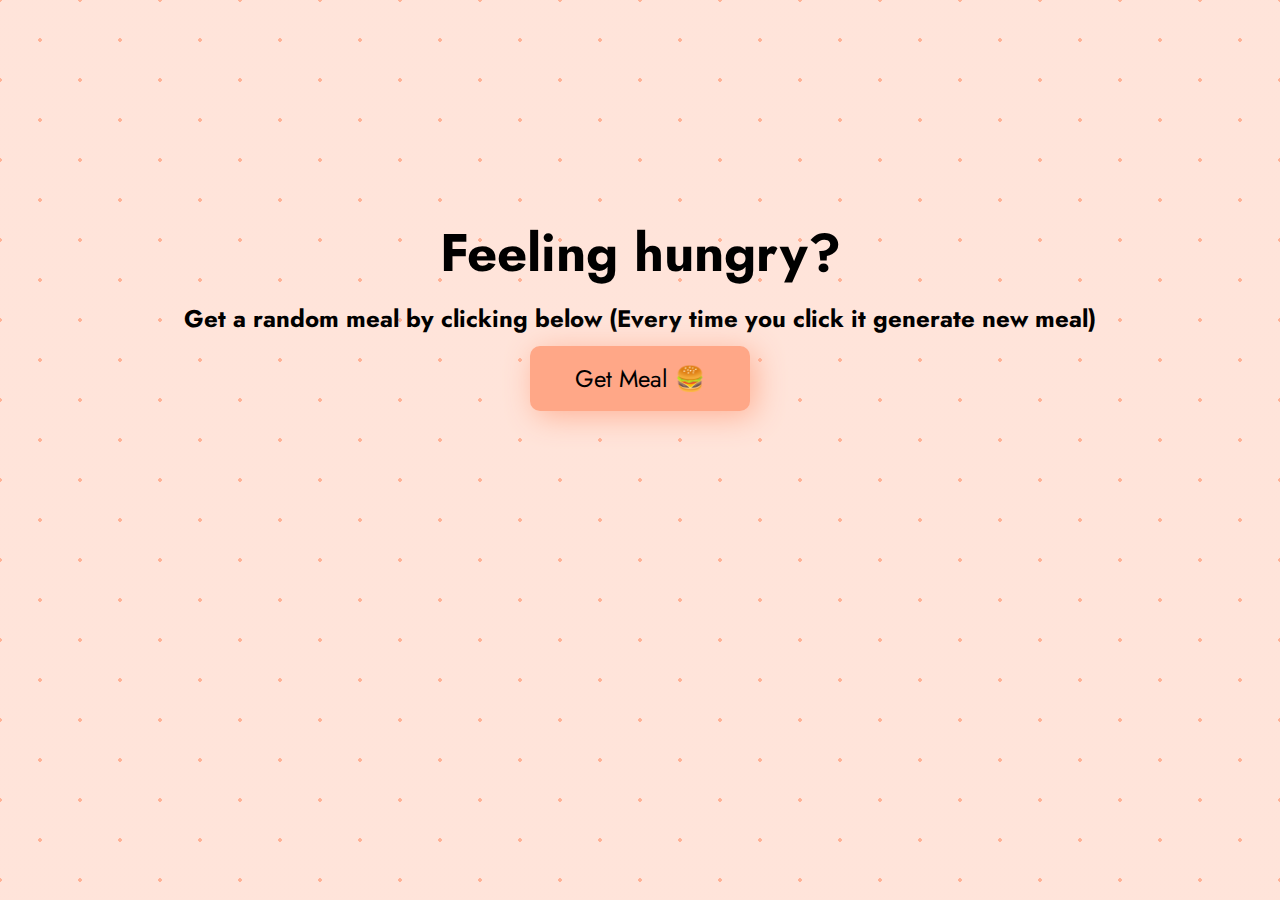
<file: dish.html>
<!DOCTYPE html>
<html lang="en">
  <head>
    <meta charset="UTF-8" />
    <meta http-equiv="X-UA-Compatible" content="IE=edge" />
    <meta name="viewport" content="width=device-width, initial-scale=1.0" />
    <title>Dish-Folio - Generate meal</title>
    <link rel="icon" type="image/x-icon" href="img/2.png">
    <link rel="stylesheet" href="dish.css" />
  </head>
  <body>
    <div class="container">
      <div class="row text-center">
        <h3>Feeling hungry?</h3>
        <h5>Get a random meal by clicking below (Every time you click it generate new meal)</h5>
        <button class="button-primary" id="get_meal">Get Meal 🍔</button>
      </div>
      <div id="meal" class="row meal"></div>
    </div>

    <script src="dish.js"></script>
  </body>
</html>
</file>
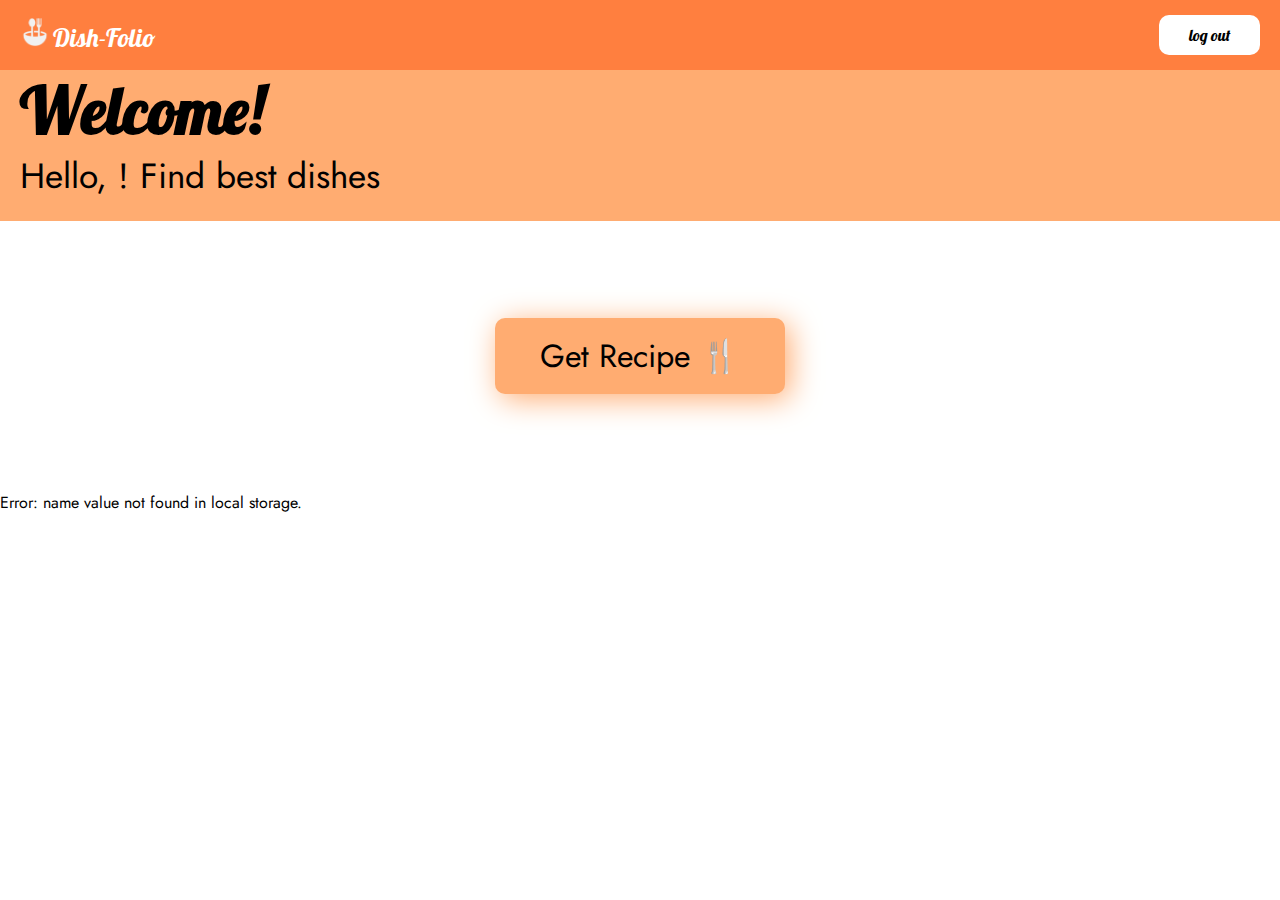
<file: home.html>
<!DOCTYPE html>
<html lang="en">
  <head>
    <meta charset="UTF-8" />
    <meta http-equiv="X-UA-Compatible" content="IE=edge" />
    <meta name="viewport" content="width=device-width, initial-scale=1.0" />
    <title>Dish-Folio</title>
    <link rel="icon" type="image/x-icon" href="img/2.png">
    <link rel="stylesheet" href="navbar.css" />
    <style>
      @import url("https://fonts.googleapis.com/css2?family=Jost&display=swap");
      p {
        font-family: "Jost", sans-serif;
      }
      span {
        font-family: "Jost", sans-serif;
        font-weight: 700;
      }

   
      .con {
        background-color: #ffac71;
        margin-top: -20px;
        padding: 20px;
      }
      .btn {
        display: flex;
        justify-content: center;
        align-items: center;
        height: 30vh;
      }
      input[type='button']{
        font-family: "Jost", sans-serif;
        padding: 15px 45px;
        font-size: 2rem;
        border: none;
        background-color: #ffac71;
        border-radius: 10px;
        cursor: pointer;
        box-shadow: 5px 5px 30px #ffac71;
        transition: all 0.4s;
      }
      input:hover {
        color: rgb(43, 43, 43);
        box-shadow: 5px 5px 40px #d08652;
        padding: 17px 47px;
      }
    </style>
  </head>
  <body>
    <nav class="navbar">
      <div class="navbar-header">
        <div class="ano">
            <img src="img/2.png" height="30px">

          <a
            href="home.html"
            style="color: #ffffff; font-size: 1.6rem; text-decoration: none"
            >Dish-Folio</a
          >
        </div>
        <div class="ano2">
          <button type="button" class="navbar-toggle" id="navbar-toggle">
            <span class="icon-bar"></span>
            <span class="icon-bar"></span>
            <span class="icon-bar"></span>
          </button>
        </div>
      </div>
      <div class="navbar-menu" id="navbar-menu">
        <ul class="navbar-nav">
          <li class="nav-item">
            <a id="logout" onclick="logOut()" href="signup.html">log out</a>
          </li>
        </ul>
      </div>
    </nav>
    <div class="con">
      <h1 style="font-size: 4rem">Welcome!</h1>
      <p style="font-size: 2.2em">
        Hello, <span id="name"></span>! Find best dishes
      </p>
    </div>
    
    <div class="btn">
    <a href="dish.html"><input type="button" value="Get Recipe 🍴"></a>
</div>

    <script>
      // Retrieve the name value from local storage
      const name = localStorage.getItem("name");

      // Check if the name value is null or undefined
      if (name) {
        // If the name value is not null or undefined, display the personalized greeting
        const nameElement = document.getElementById("name");
        nameElement.textContent = name;
      } else {
        // If the name value is null or undefined, display an error message
        const errorElement = document.createElement("p");
        errorElement.textContent =
          "Error: name value not found in local storage.";
        document.body.appendChild(errorElement);
      }

      // Function to log out the user by clearing the name value from local storage
      function logOut() {
        localStorage.removeItem("name");
        window.location.href = "index.html"; // Redirect the user to the sign-up page
      }

   
    </script>
  </body>
</html>
</file>
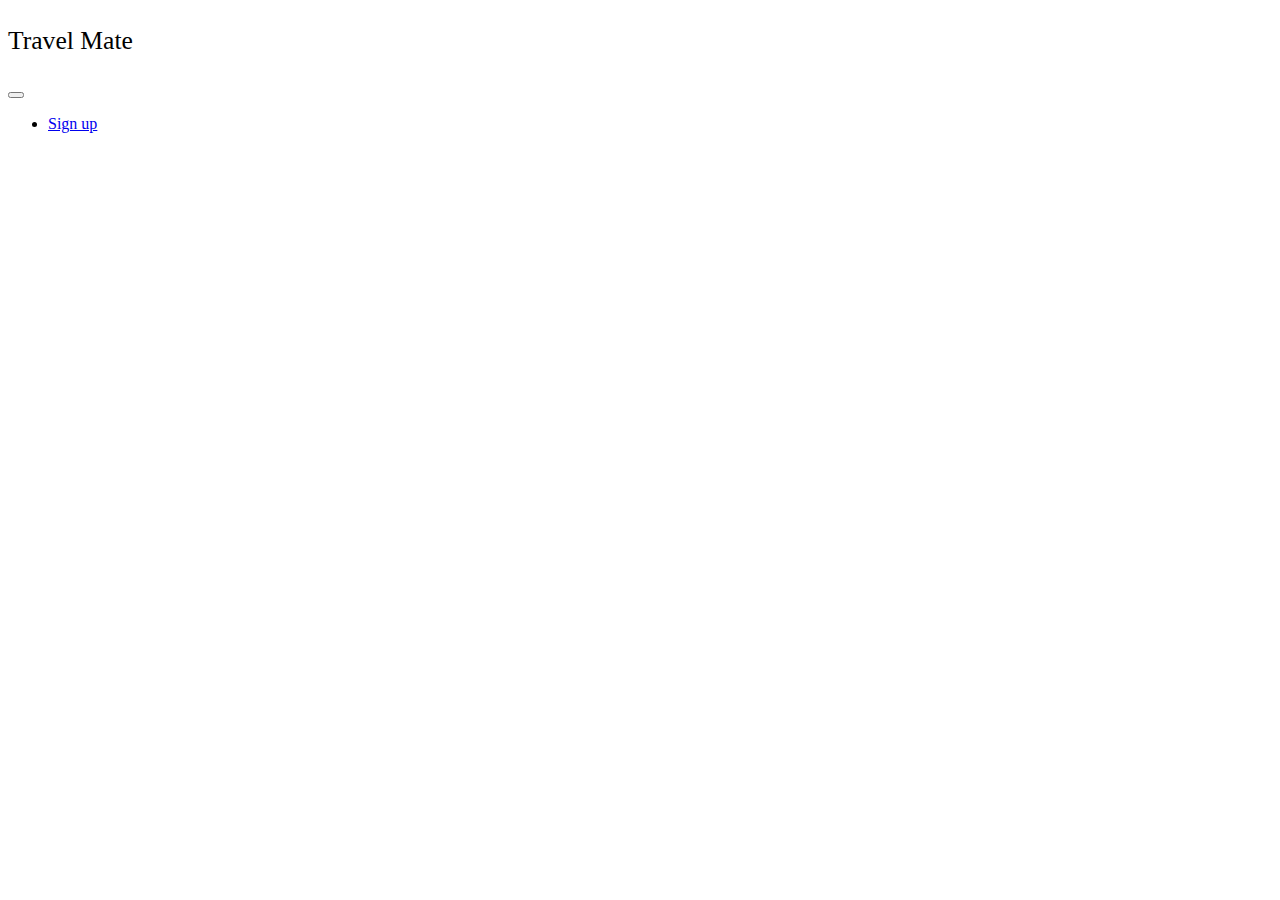
<file: navbar.html>
<!DOCTYPE html>
<html lang="en">
  <head>
    <meta charset="UTF-8" />
    <meta http-equiv="X-UA-Compatible" content="IE=edge" />
    <meta name="viewport" content="width=device-width, initial-scale=1.0" />
    <title>Dish-Folio</title>
    <style>
    
    </style>
  </head>
  <body>
    <nav class="navbar">
      <div class="navbar-header">
        <div class="ano">
          <p style="font-size: 1.6rem">Travel Mate</p>
        </div>
        <div class="ano2">
          <button type="button" class="navbar-toggle" id="navbar-toggle">
            <span class="icon-bar"></span>
            <span class="icon-bar"></span>
            <span class="icon-bar"></span>
          </button>
        </div>
      </div>
      <div class="navbar-menu" id="navbar-menu">
        <ul class="navbar-nav">
          <li class="nav-item"><a href="signup.html">Sign up</a></li>
        </ul>
      </div>
    </nav>
  </body>
</html>
</file>
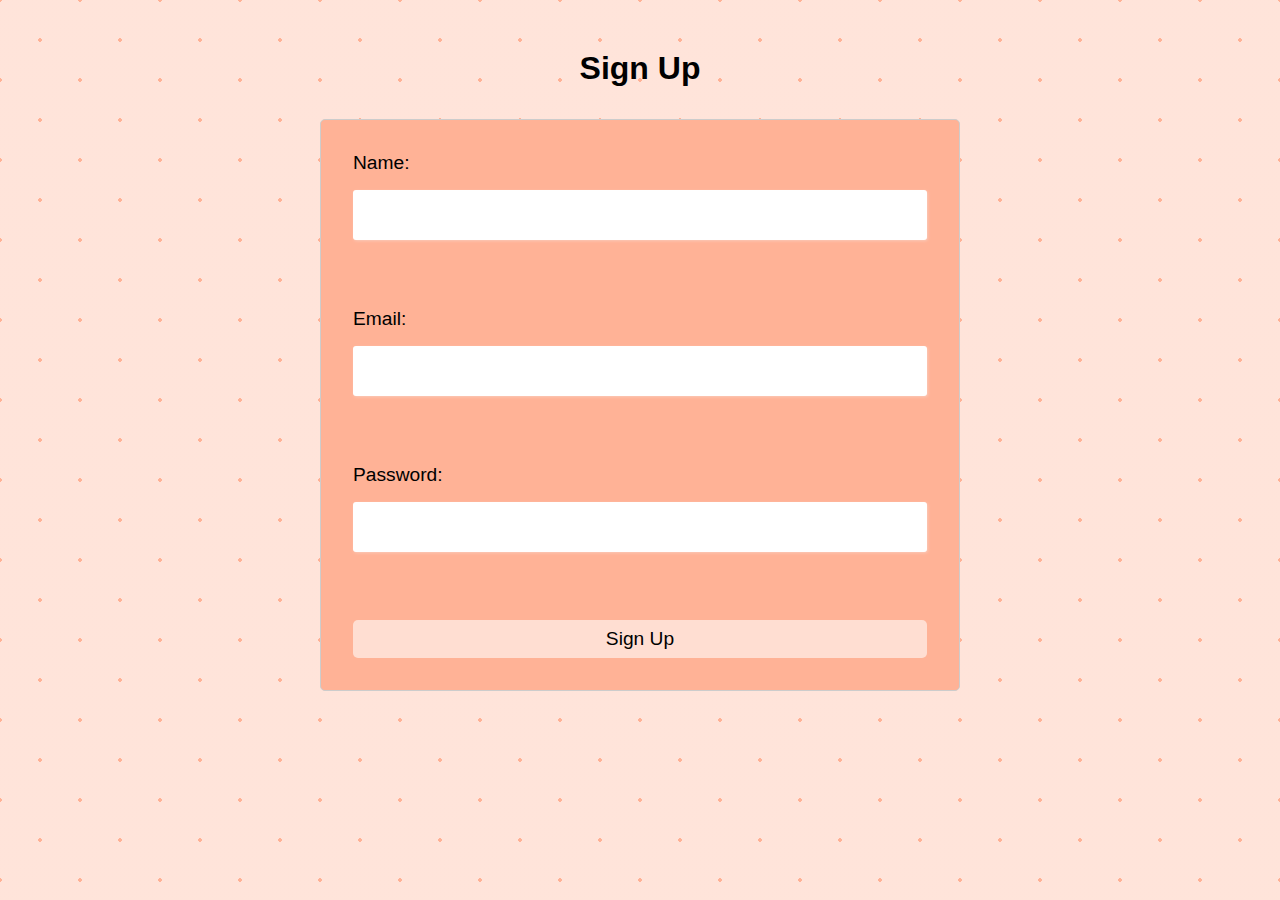
<file: signup.html>
<!DOCTYPE html>
<html lang="en">
  <head>
    <meta charset="UTF-8" />
    <meta http-equiv="X-UA-Compatible" content="IE=edge" />
    <meta name="viewport" content="width=device-width, initial-scale=1.0" />
    <title>Dish-Folio</title>
    <link rel="icon" type="image/x-icon" href="img/2.png">
    <style>
      * {
        box-sizing: border-box;
        margin: 0;
        padding: 0;
      }

      body {
        font-family: sans-serif;
        display: flex;
        justify-content: center;
        align-items: center;
        flex-direction: column;
        background-image:  radial-gradient(rgb(255, 178, 150) 2px, transparent 2px), radial-gradient(rgb(255, 178, 150) 2px, rgba(255, 178, 150, 0.354) 2px);
background-size: 80px 80px;
background-position: 0 0,40px 40px;
      }

      /* .container {
        display: flex;
        flex-direction: column;
        justify-content: center;
        align-items: center;
        height: 100vh;
      } */

      h1 {
        font-size: 2rem;
        margin-bottom: 2rem;
      }

      form {
        display: flex;
        flex-direction: column;
        gap: 1rem;
        padding: 2rem;
        border: 1px solid #ccc;
        border-radius: 5px;
        background-color: rgb(255, 178, 150);
      }

      label {
        font-size: 1.2rem;
      }

      input {
        /* padding: 1rem; */
        height: 50px;
        outline: none;
        border-radius: 3px;
        border: none;
        box-shadow: 1px 1px 3px rgb(250, 202, 184);
      }

      button {
        padding: 0.5rem 1rem;
        border-radius: 5px;
        border: none;
        background-color: rgb(255, 222, 210);
        color: #000000;
        font-size: 1.2rem;
        cursor: pointer;
        transition: all 1s;
      }

      button:hover {
        background-color: rgb(231, 130, 94);
      }

      @media (min-width: 480px) {
        .container {
          height: auto;
        }
        form {
          width: 50%;
        }
      }
    </style>
  </head>
  <body>
    <h1 style="text-align: center; margin-top: 50px;">Sign Up</h1>
    <form>
      <label for="name">Name:</label>
      <input type="text" id="name" name="name" /><br /><br />
      <label for="email">Email:</label>
      <input type="email" id="email" name="email" /><br /><br />
      <label for="password">Password:</label>
      <input type="password" id="password" name="password" /><br /><br />
      <button type="submit">Sign Up</button>
    </form>

    <script>
      // Get form element
      const form = document.querySelector("form");

      // Listen for form submission
      form.addEventListener("submit", function (event) {
        // Prevent form from submitting
        event.preventDefault();

        // Get user data from form
        const name = document.querySelector("#name").value;
        const email = document.querySelector("#email").value;
        const password = document.querySelector("#password").value;

        // Store user data in localStorage
        localStorage.setItem("name", name);
        localStorage.setItem("email", email);
        localStorage.setItem("password", password);

        // Redirect to greeting page
        window.location.href = "home.html";
      });

      // Get user data from localStorage
      const name = localStorage.getItem("name");
      const email = localStorage.getItem("email");

      // Greet user
      const greeting = document.querySelector("#greeting");
      greeting.textContent = `Welcome, ${name}! Your email address is ${email}.`;

      // Clear localStorage when user logs out
      const logoutButton = document.querySelector("#logout");
      logoutButton.addEventListener("click", function () {
        localStorage.clear();
      });
    </script>
  </body>
</html>
</file>
<file: dish.css>
@import url("https://fonts.googleapis.com/css2?family=Jost&display=swap");

* {
    box-sizing: border-box;
        font-family: "Jost", sans-serif;
}

body {
    display: flex;
    flex-direction: column;
    justify-content: center;
    align-items: center;
    padding: 30px 0;
    min-height: 70vh;
  display: flex;
background-image:  radial-gradient(rgb(255, 178, 150) 2px, transparent 2px), radial-gradient(rgb(255, 178, 150) 2px, rgba(255, 178, 150, 0.354) 2px);
background-size: 80px 80px;
background-position: 0 0,40px 40px;
}

img {
    max-width: 70%;
    border-radius: 20px;
   
}

p {
    margin-bottom: 5px;
    font-size: 2em;
}

h3 {
    margin: 0;
    font-size: 3.3rem;
}

h5 {
    margin: 10px 0;
    font-size: 1.5em;
}

li {
    margin-bottom: 0;
}

.meal {
    margin: 20px 0;
}

.text-center {
    text-align: center;
}

.videoWrapper {
    position: relative;
    padding-bottom: 56.25%;
    padding-top: 25px;
    height: 0;
}

.videoWrapper iframe {
    position: absolute;
    top: 0;
    left: 0;
    width: 90%;
    height: 60%;
    border: none;
    border-radius: 20px;
}
button {
    padding: 15px 45px;
    font-size: 1.5em;
    background-color: rgb(255, 167, 135);
    border: none;
    border-radius: 10px;
    box-shadow: 5px 5px 30px rgb(255, 178, 150);
    cursor: pointer;
    transition: all 0.4s;
}
button:hover {
    box-shadow: 5px 5px 40px rgb(229, 132, 97);
    padding: 19px 49px;
}
</file>
<file: navbar.css>
@import url("https://fonts.googleapis.com/css2?family=Lobster&display=swap");

/*font-family: 'Lobster', cursive;*/
* {
    margin: 0px;
    padding: 0px;
    box-sizing: border-box;
    font-family: "Lobster", cursive;
}

/* imports*/

.navbar {
    display: flex;
    justify-content: space-between;
    align-items: center;
    /* background: linear-gradient(145deg, rgba(226,91,91,1) 1%, rgba(214,93,227,1) 100%); */
    background-color: #FF7F3F;
    color: #fff;
    height: 70px;
    padding: 15px 20px;
    position: sticky;
    top: 0;
    z-index: 1;
}

.navbar-brand {
    font-size: 1.5rem;
}

.navbar-nav {
    display: flex;
    list-style: none;
}

.nav-item {
    margin-left: 35px;
}

.nav-item a {
    color: #000000;
    background-color: rgb(255, 255, 255);
    text-decoration: none;
    /* border: solid; */
    padding: 10px 30px;
    border-radius: 10px;
    /* transition: background-color 0.7s ease;
transition: padding 0.5s ease-in-out; */
    transition: all 0.3s ease-in-out;
}

.nav-item a:hover {
    /* background:  rgb(119, 98, 255) ; */
    background-color: #ab5225;
    padding: 13px 40px;
    color: #fff;
    font-weight: 600;
}

button {
    display: none;
}

@media screen and (max-width: 700px) {
    .navbar-menu {
        display: none;
        position: relative;
        top: 140px;
        right: -13px;
        border-radius: 9px;
        width: 30%;
        background-color: #333;
        padding: 10px 20px;
    }

    .navbar-header {
        display: flex;
        justify-content: space-between;
    }

    .ano2 {
        position: absolute;
        right: 17px;
    }

    .navbar-nav {
        display: flex;
        flex-direction: column;
    }

    .navbar-menu.active {
        display: block;
    }

    .navbar-toggle {
        display: block;
        background-color: transparent;
        border: none;
        cursor: pointer;
        margin-right: 20px;
    }

    .navbar-toggle .icon-bar {
        display: block;
        width: 25px;
        height: 3px;
        border-radius: 2px;
        margin: 5px 0;
        background-color: #fff;
    }

    .nav-item {
        margin: 10px 20px;
    }

    .nav-item a:hover {
        color: var(---white);
        font-size: 1.1rem;
    }
}

@media screen and (max-width: 540px) {
    .navbar-menu {
        display: none;
        position: relative;
        top: 140px;
        right: -13px;
        border-radius: 9px;
        width: 60%;
        background-color: #333;
        padding: 10px 20px;
    }
}

@media screen and (max-width: 350px) {
    .navbar-menu {
        display: none;
        position: relative;
        top: 134px;
        right: -13px;
        border-radius: 9px;
        width: 65%;
        background-color: #333;
        padding: 10px 20px;
    }
}

@media screen and (max-width: 265px) {
    .navbar-menu {
        display: none;
        position: relative;
        top: 134px;
        right: -13px;
        border-radius: 9px;
        width: 60%;
        background-color: #333;
        padding: 10px 20px;
    }
}
</file>
